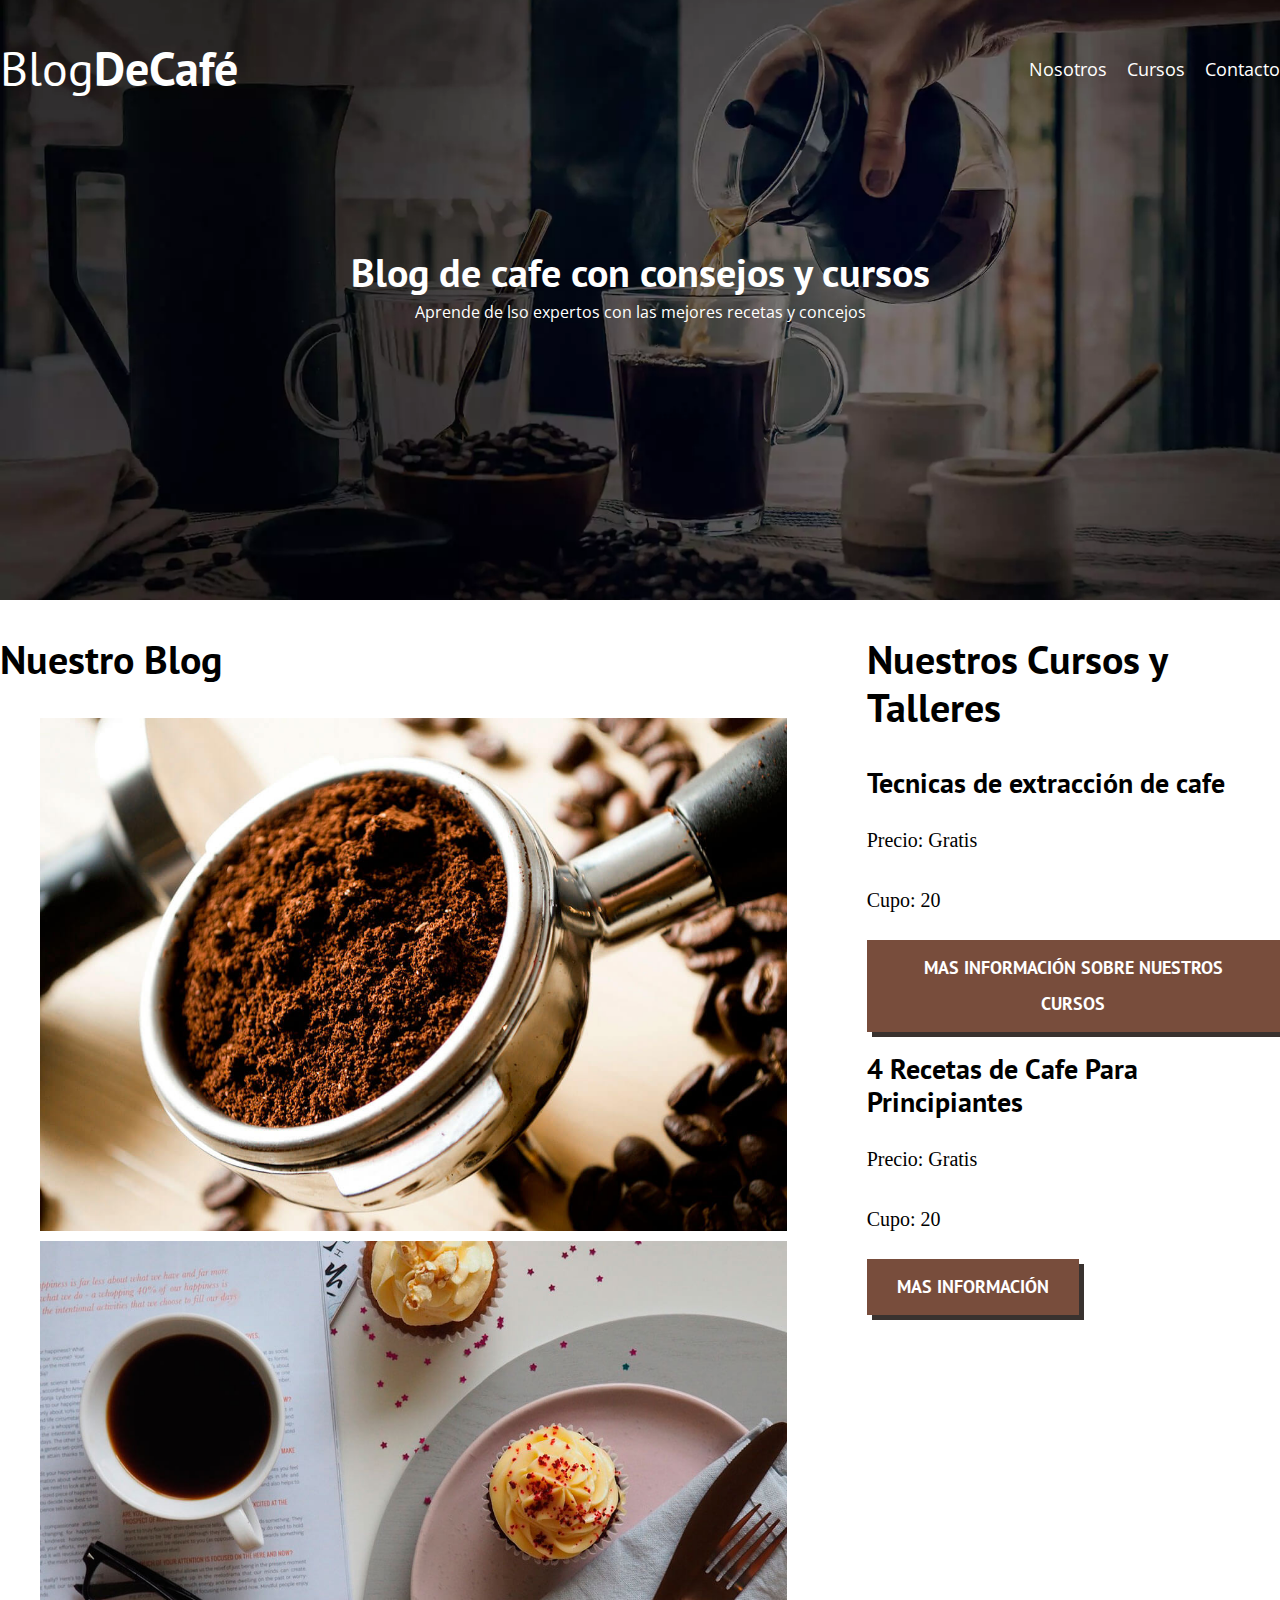
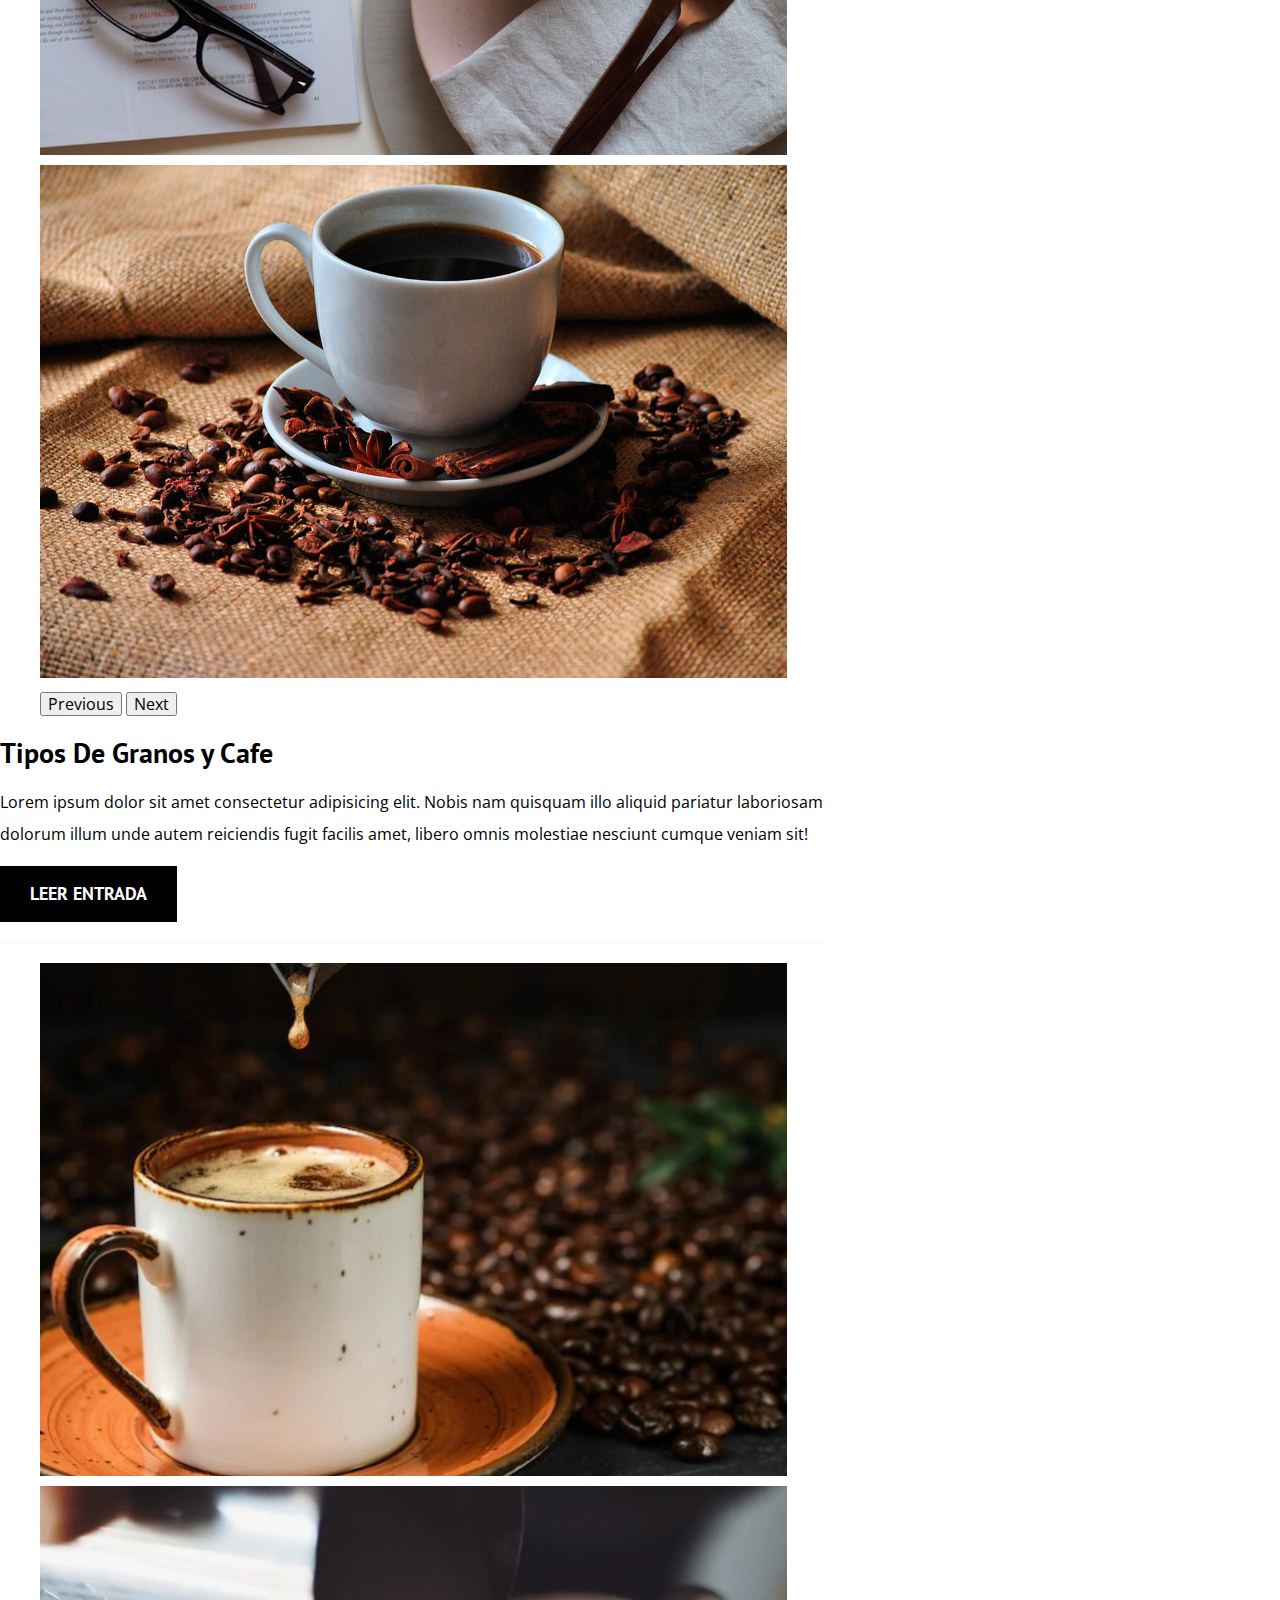
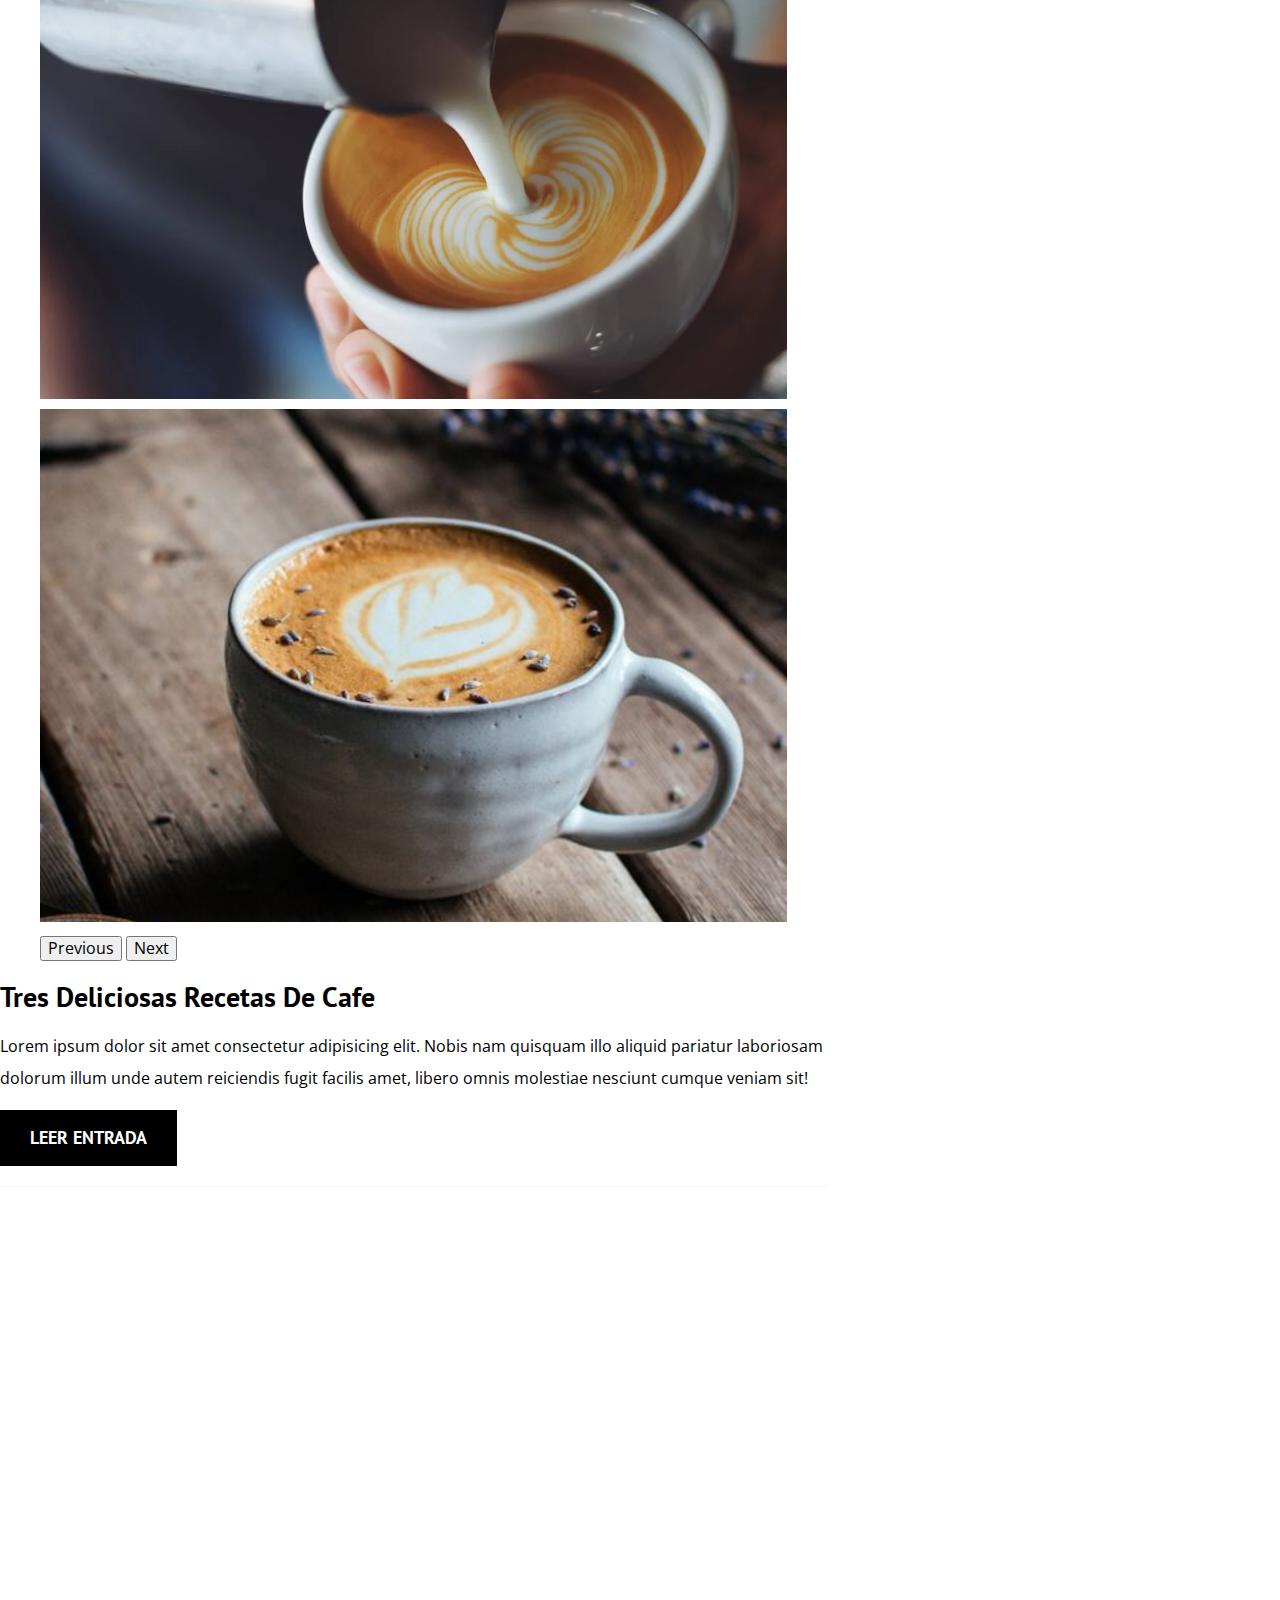
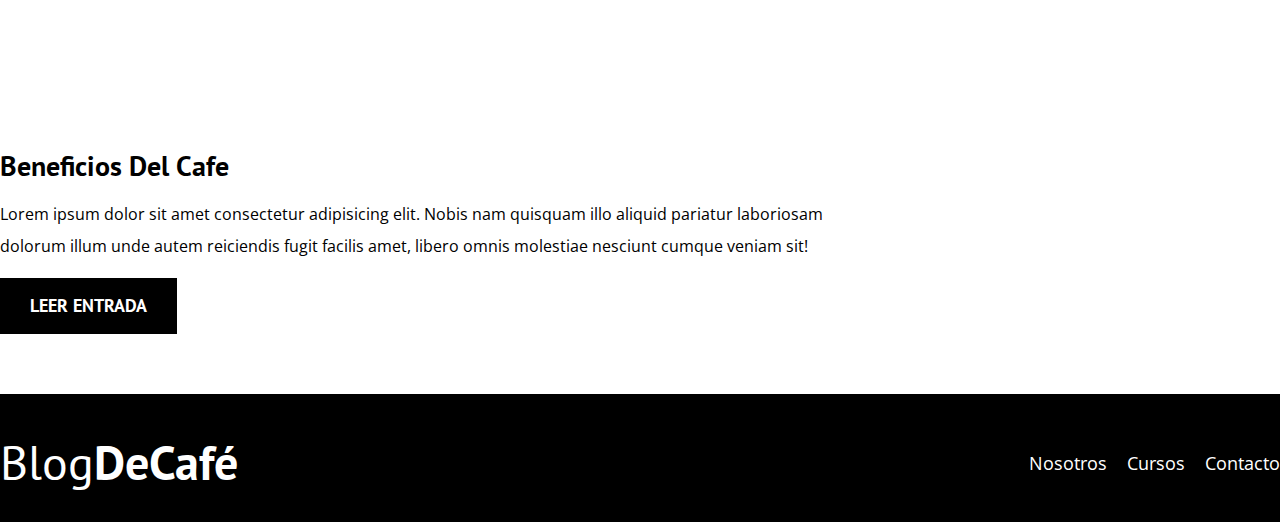
<file: index.html>
<!DOCTYPE html>
<html lang="en">

<head>
    <meta charset="UTF-8">
    <meta http-equiv="X-UA-Compatible" content="IE=edge">
    <meta name="viewport" content="width=device-width, initial-scale=1.0">
    <title>Coffee-Blog</title>
    <meta name="description" content="coffee blog website">
    <link rel="icon" href="img/logo-coffee.png">
    <link rel="prefetch" href="cursos.html" as="document">
    <link rel="preload" href="css/normalize.css" as="style">
    <link rel="stylesheet" href="css/normalize.css">
    <!-- CSS only -->
    <link href="https://cdn.jsdelivr.net/npm/bootstrap@5.2.2/dist/css/bootstrap.min.css" rel="stylesheet"
        integrity="sha384-Zenh87qX5JnK2Jl0vWa8Ck2rdkQ2Bzep5IDxbcnCeuOxjzrPF/et3URy9Bv1WTRi" crossorigin="anonymous">
    <link rel="preload"
        href="https://fonts.googleapis.com/css2?family=Open+Sans&family=PT+Sans:wght@400;700&display=swap"
        crossorigin="crossorigin" as="font">
    <link href="https://fonts.googleapis.com/css2?family=Open+Sans&family=PT+Sans:wght@400;700&display=swap"
        rel="stylesheet">
    <link rel="preload" href="css/styles.css" as="style">
    <link rel="stylesheet" href="css/styles.css">
    <link rel="preload" href="img/banner.webp" as="image">

</head>

<body>
    <header class="header">
        <div class="container">
            <div class="barra">
                <a href="index.html" class="logo">
                    <h1 class="logo__nombre no-margin centrar-texto">Blog<span class="logo__blod">DeCafé</span></h1>
                </a>
                <nav class="navegacion">
                    <a href="nosotros.html" class="navegacion__enlaces">Nosotros</a>
                    <a href="cursos.html" class="navegacion__enlaces">Cursos</a>
                    <a href="contacto.html" class="navegacion__enlaces">Contacto</a>
                </nav>
            </div>
        </div>
        <div class="header__texto">
            <h2 class="no-margin">Blog de cafe con consejos y cursos</h2>
            <p class="no-margin">Aprende de lso expertos con las mejores recetas y concejos</p>
        </div>
    </header>

    <div class="container contenido-principal">
        <main class="blog">
            <h3>Nuestro Blog</h3>
            <article class="entrada">
                <figure class="entrada__imagen">
                    <div id="carouselExampleControls" class="carousel slide" data-bs-ride="carousel">
                        <div class="carousel-inner">
                            <div class="carousel-item active">
                                <picture>
                                    <source loading="lazy" src="img/blog1.webp" type="image/webp">
                                    <img loading="lazy" src="img/blog1.jpg" alt="imagen blog">
                                </picture>
                            </div>
                            <div class="carousel-item">
                                <picture>
                                    <source loading="lazy" src="img/blog2.webp" type="image/webp">
                                    <img loading="lazy" src="img/blog2.jpg" alt="imagen blog">
                                </picture>
                            </div>
                            <div class="carousel-item">
                                <picture>
                                    <source loading="lazy" src="img/blog3.webp" type="image/webp">
                                    <img loading="lazy" src="img/blog3.jpg" alt="imagen blog">
                                </picture>
                            </div>
                        </div>
                        <button class="carousel-control-prev" type="button" data-bs-target="#carouselExampleControls"
                            data-bs-slide="prev">
                            <span class="carousel-control-prev-icon" aria-hidden="true"></span>
                            <span class="visually-hidden">Previous</span>
                        </button>
                        <button class="carousel-control-next" type="button" data-bs-target="#carouselExampleControls"
                            data-bs-slide="next">
                            <span class="carousel-control-next-icon" aria-hidden="true"></span>
                            <span class="visually-hidden">Next</span>
                        </button>
                    </div>
                </figure>


                <div class="entrada__contenido">
                    <h4 class="no-margin">Tipos De Granos y Cafe</h4>
                    <p>Lorem ipsum dolor sit amet consectetur adipisicing elit. Nobis nam quisquam illo aliquid pariatur
                        laboriosam dolorum illum unde autem reiciendis fugit facilis amet, libero omnis molestiae
                        nesciunt cumque veniam sit!</p>
                    <a href="entrada.html" class="boton boton--primario">Leer Entrada</a>
                </div>
            </article>

            <article class="entrada">
                <figure class="entrada__imagen">
                    <div id="carouselExampleControls" class="carousel slide" data-bs-ride="carousel">
                        <div class="carousel-inner">
                            <div class="carousel-item active">
                                <picture>
                                    <source loading="lazy" src="img/blog4.webp" type="image/webp">
                                    <img loading="lazy" src="img/blog4.jpg" alt="imagen blog" >
                                </picture>
                            </div>
                            <div class="carousel-item">
                                <picture>
                                    <source loading="lazy" src="img/blog5.webp" type="image/webp">
                                    <img loading="lazy" src="img/blog5.jpg" alt="imagen blog">
                                </picture>
                            </div>
                            <div class="carousel-item">
                                <picture>
                                    <source loading="lazy" src="img/blog6.webp" type="image/webp">
                                    <img loading="lazy" src="img/blog6.jpg" alt="imagen blog">
                                </picture>
                            </div>
                        </div>
                        <button class="carousel-control-prev" type="button" data-bs-target="#carouselExampleControls"
                            data-bs-slide="prev">
                            <span class="carousel-control-prev-icon" aria-hidden="true"></span>
                            <span class="visually-hidden">Previous</span>
                        </button>
                        <button class="carousel-control-next" type="button" data-bs-target="#carouselExampleControls"
                            data-bs-slide="next">
                            <span class="carousel-control-next-icon" aria-hidden="true"></span>
                            <span class="visually-hidden">Next</span>
                        </button>
                    </div>
                </figure>
                <div class="entrada__contenido">
                    <h4 class="no-margin">Tres Deliciosas Recetas De Cafe</h4>
                    <p>Lorem ipsum dolor sit amet consectetur adipisicing elit. Nobis nam quisquam illo aliquid pariatur
                        laboriosam dolorum illum unde autem reiciendis fugit facilis amet, libero omnis molestiae
                        nesciunt cumque veniam sit!</p>
                    <a href="entrada.html" class="boton boton--primario">Leer Entrada</a>
                </div>
            </article>

            <article class="entrada">
                <div class="entrada__imagen">
                    <iframe width="1200" height="531.57" src="https://www.youtube.com/embed/v53EqVCs4xQ" title="YouTube video player" frameborder="0" allow="accelerometer; autoplay; clipboard-write; encrypted-media; gyroscope; picture-in-picture"  ></iframe>
                </div>
                <div class="entrada__contenido">
                    <h4 class="no-margin">Beneficios Del Cafe</h4>
                    <p>Lorem ipsum dolor sit amet consectetur adipisicing elit. Nobis nam quisquam illo aliquid pariatur
                        laboriosam dolorum illum unde autem reiciendis fugit facilis amet, libero omnis molestiae
                        nesciunt cumque veniam sit!</p>
                    <a href="entrada.html" class="boton boton--primario">Leer Entrada</a>
                </div>
            </article>

        </main>
        <aside class="sidebar">
            <h3>Nuestros Cursos y Talleres</h3>

            <ul class="cursos no-padding">
                <li class="widget-cursos">
                    <h4 class="no-margin">Tecnicas de extracción de cafe</h4>
                    <p class="widget--curso__label">Precio:
                        <span class="widget--curso__info">Gratis</span>
                    </p>
                    <p class="widget--curso__label">Cupo:
                        <span class="widget--curso__info">20</span>
                    </p>
                    <a href="entrada.html" class="boton boton--secundario">mas información sobre nuestros cursos</a>
                </li>

                <li class="widget-cursos">
                    <h4 class="no-margin">4 Recetas de Cafe Para Principiantes</h4>
                    <p class="widget--curso__label">Precio:
                        <span class="widget--curso__info">Gratis</span>
                    </p>
                    <p class="widget--curso__label">Cupo:
                        <span class="widget--curso__info">20</span>
                    </p>
                    <a href="entrada.html" class="boton boton--secundario">mas información</a>
                </li>


            </ul>
        </aside>
    </div>
    <footer class="footer">

        <div class="container">
            <div class="barra">
                <a href="index.html" class="logo">
                    <h1 class="logo__nombre no-margin centrar-texto">Blog<span class="logo__blod">DeCafé</span></h1>
                </a>
                <nav class="navegacion">
                    <a href="nosotros.html" class="navegacion__enlaces">Nosotros</a>
                    <a href="cursos.html" class="navegacion__enlaces">Cursos</a>
                    <a href="contacto.html" class="navegacion__enlaces">Contacto</a>
                </nav>
            </div>
        </div>

    </footer>
    <!-- JavaScript Bundle with Popper -->
    <script src="https://cdn.jsdelivr.net/npm/bootstrap@5.2.2/dist/js/bootstrap.bundle.min.js"
        integrity="sha384-OERcA2EqjJCMA+/3y+gxIOqMEjwtxJY7qPCqsdltbNJuaOe923+mo//f6V8Qbsw3"
        crossorigin="anonymous"></script>
    <script src="js/modernizr.js"></script>

</body>

</html>
</file>
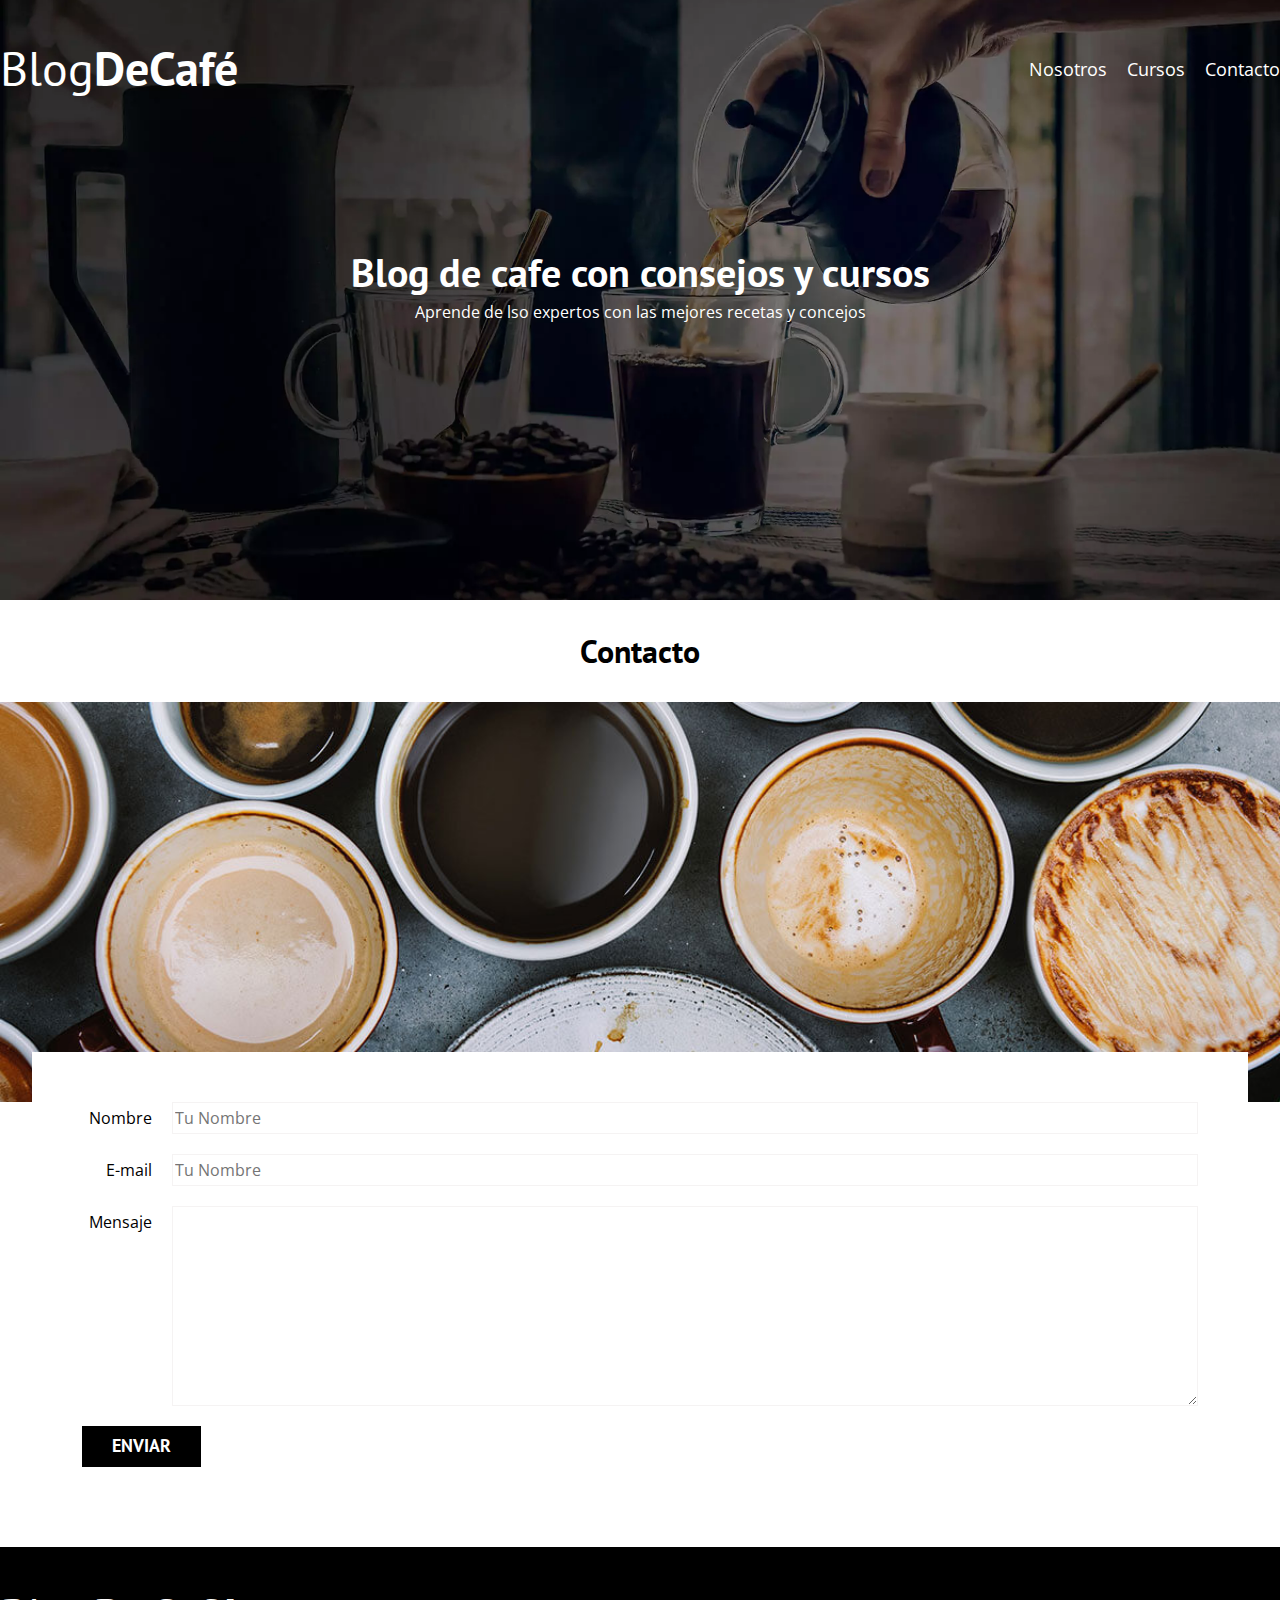
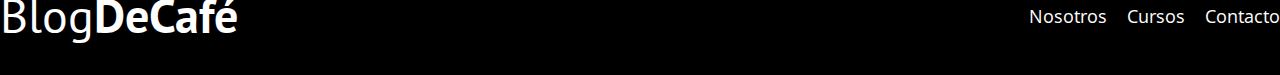
<file: contacto.html>
<!DOCTYPE html>
<html lang="en">

<head>
    <meta charset="UTF-8">
    <meta http-equiv="X-UA-Compatible" content="IE=edge">
    <meta name="viewport" content="width=device-width, initial-scale=1.0">
    <title>Blog-Coffee</title>
    <link rel="icon" href="img/logo-coffee.png">
    <link rel="prefetch" href="cursos.html" as="document">
    <link rel="preload" href="css/normalize.css" as="style">
    <link rel="stylesheet" href="css/normalize.css">
     <!-- CSS only -->
     <link href="https://cdn.jsdelivr.net/npm/bootstrap@5.2.2/dist/css/bootstrap.min.css" rel="stylesheet"
     integrity="sha384-Zenh87qX5JnK2Jl0vWa8Ck2rdkQ2Bzep5IDxbcnCeuOxjzrPF/et3URy9Bv1WTRi" crossorigin="anonymous">
    <link rel="preload"
        href="https://fonts.googleapis.com/css2?family=Open+Sans&family=PT+Sans:wght@400;700&display=swap"
        crossorigin="crossorigin" as="font">
    <link href="https://fonts.googleapis.com/css2?family=Open+Sans&family=PT+Sans:wght@400;700&display=swap"
        rel="stylesheet">
    <link rel="preload" href="css/styles.css" as="style">
    <link rel="stylesheet" href="css/styles.css">
    <link rel="preload" href="img/blog1.jpg" as="image">
</head>

<body>
    <header class="header">
        <div class="container">
            <div class="barra">
                <a href="index.html" class="logo">
                    <h1 class="logo__nombre no-margin centrar-texto">Blog<span class="logo__blod">DeCafé</span></h1>
                </a>
                <nav class="navegacion">
                    <a href="nosotros.html" class="navegacion__enlaces">Nosotros</a>
                    <a href="cursos.html" class="navegacion__enlaces">Cursos</a>
                    <a href="contacto.html" class="navegacion__enlaces">Contacto</a>
                </nav>
            </div>
        </div>
        <div class="header__texto">
            <h2 class="no-margin">Blog de cafe con consejos y cursos</h2>
            <p class="no-margin">Aprende de lso expertos con las mejores recetas y concejos</p>
        </div>
    </header>

    <main class="container">
        <h3 class="centrar-texto">Contacto</h3>


        <div class="contacto-bg"> </div>
        <form class="formulario">
            <div class="campo">
                <label class="campo__label" for="nombre">Nombre</label>
                <input class="campo__field" type="text" placeholder="Tu Nombre" id="nombre">
            </div>
            <div class="campo">
                <label class="campo__label" for="email">E-mail</label>
                <input class="campo__field" type="email" placeholder="Tu Nombre" id="email">
            </div>
            <div class="campo">
                <label class="campo__label" for="mensaje">Mensaje</label>
                <textarea class="campo__field campo__field--textarea" id="mensaje"></textarea>

            </div>
            <div class="campo">
                <input type="submit" value="Enviar" class="boton boton--primario">
            </div>
        </form>


    </main>
    <footer class="footer">
        <div class="container">
            <div class="barra">
                <a href="index.html" class="logo">
                    <h1 class="logo__nombre no-margin centrar-texto">Blog<span class="logo__blod">DeCafé</span></h1>
                </a>
                <nav class="navegacion">
                    <a href="nosotros.html" class="navegacion__enlaces">Nosotros</a>
                    <a href="cursos.html" class="navegacion__enlaces">Cursos</a>
                    <a href="contacto.html" class="navegacion__enlaces">Contacto</a>
                </nav>
            </div>
        </div>

    </footer>
    <script src="js/modernizr.js"></script>
    <script src="js/scripts.js"></script>

</body>

</html>
</file>
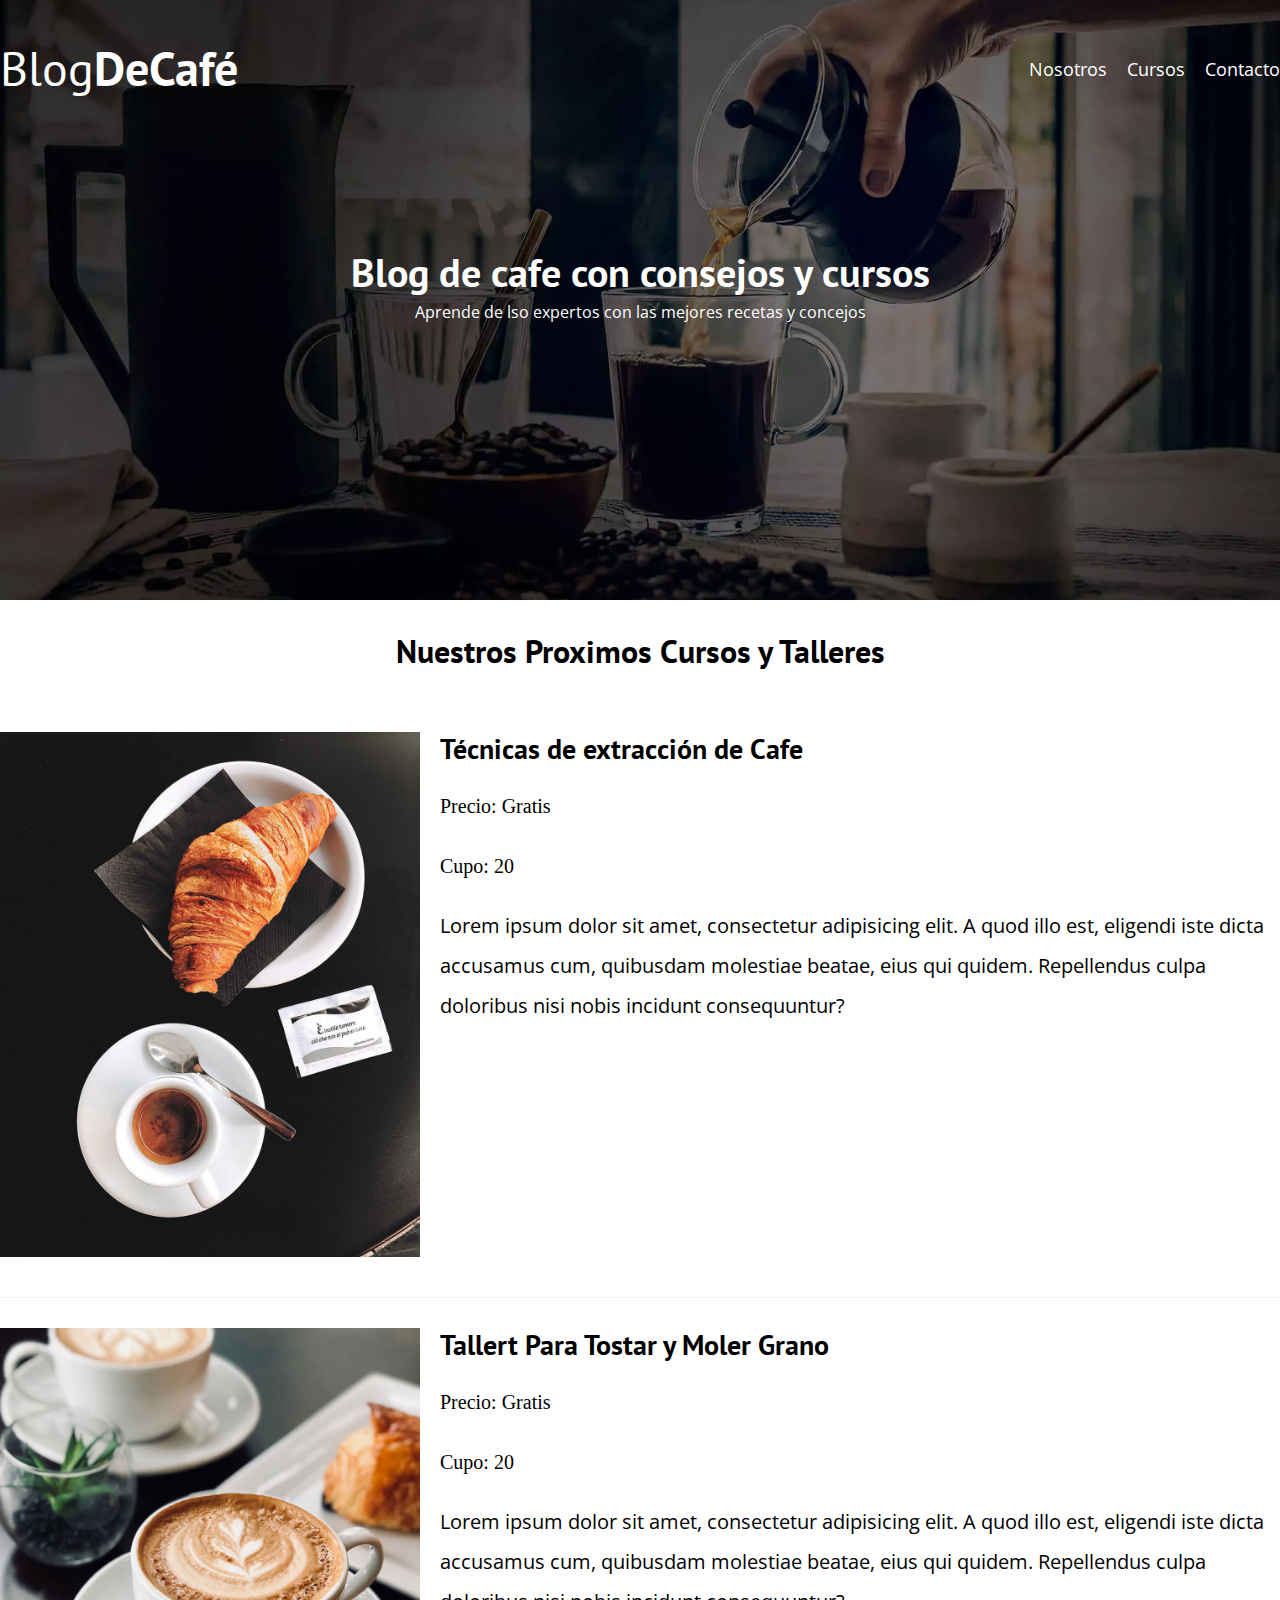
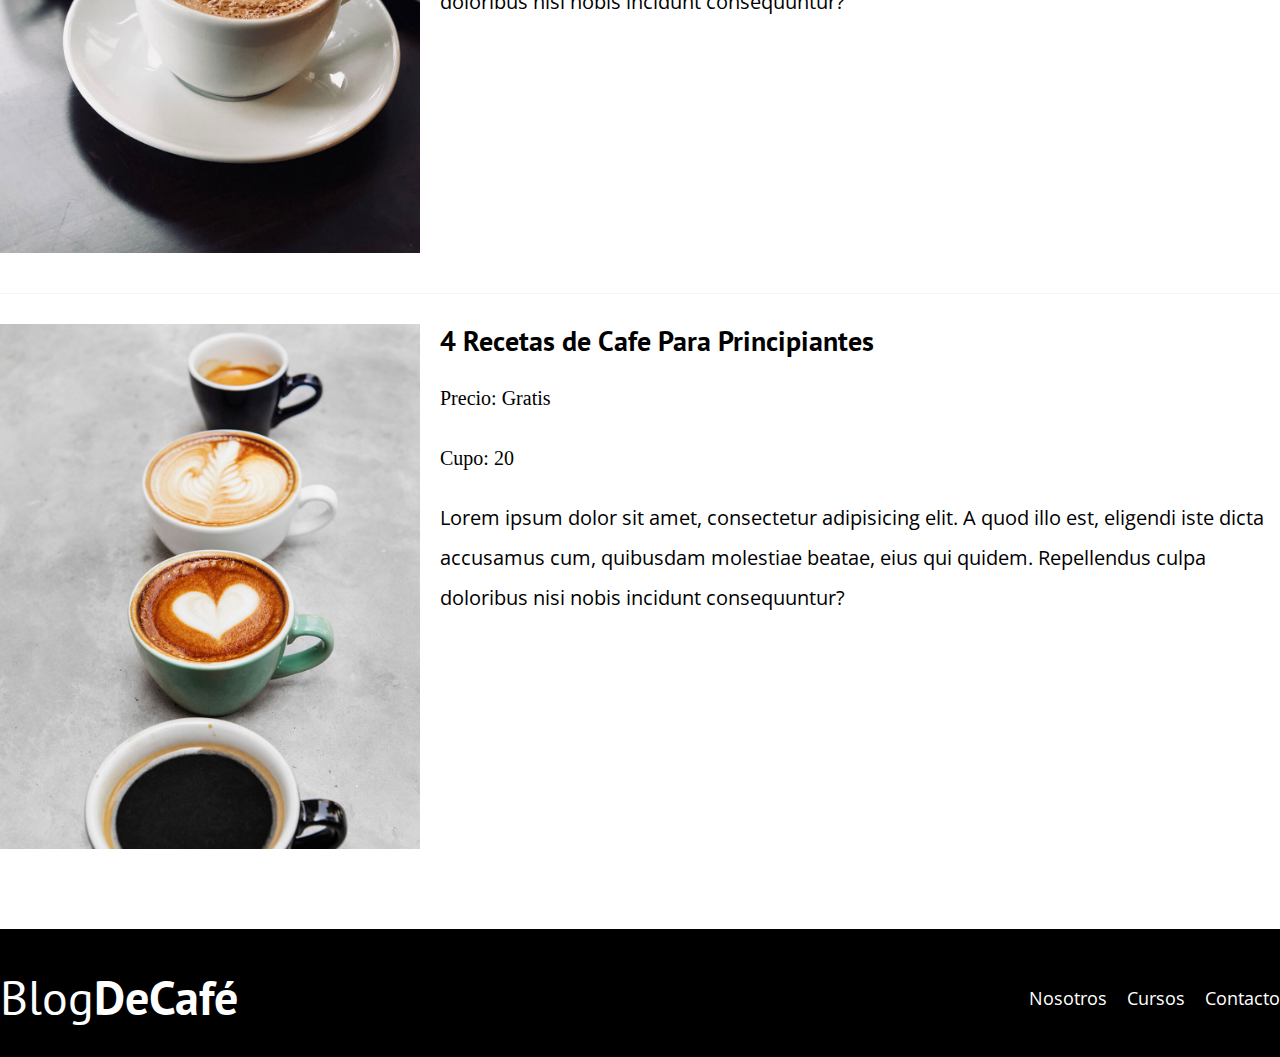
<file: cursos.html>
<!DOCTYPE html>
<html lang="en">

    <head>
        <meta charset="UTF-8">
        <meta http-equiv="X-UA-Compatible" content="IE=edge">
        <meta name="viewport" content="width=device-width, initial-scale=1.0">
        <title>Blog-Coffee</title>
    <link rel="icon" href="img/logo-coffee.png" >
        <!--prefetch (Para que cargue la pagina mas rapido)-->
        <link rel="prefetch" href="cursos.html" as="document">
        <!--preload (para cargar elementos de manera mas rapida)-->
        <link rel="preload" href="css/normalize.css" as="style">
        <link rel="stylesheet" href="css/normalize.css">
         <!-- CSS only -->
    <link href="https://cdn.jsdelivr.net/npm/bootstrap@5.2.2/dist/css/bootstrap.min.css" rel="stylesheet"
    integrity="sha384-Zenh87qX5JnK2Jl0vWa8Ck2rdkQ2Bzep5IDxbcnCeuOxjzrPF/et3URy9Bv1WTRi" crossorigin="anonymous">
        <link rel="preload"
            href="https://fonts.googleapis.com/css2?family=Open+Sans&family=PT+Sans:wght@400;700&display=swap"
            crossorigin="crossorigin" as="font">
        <link href="https://fonts.googleapis.com/css2?family=Open+Sans&family=PT+Sans:wght@400;700&display=swap"
            rel="stylesheet">
        <link rel="preload" href="css/styles.css" as="style">
        <link rel="stylesheet" href="css/styles.css">
        <link rel="preload" href="img/blog1.jpg" as="image">
    </head>
<body>
    <header class="header">
        <div class="container">
            <div class="barra">
                <a href="index.html" class="logo">
                    <h1 class="logo__nombre no-margin centrar-texto">Blog<span class="logo__blod">DeCafé</span></h1>
                </a>
                <nav class="navegacion">
                    <a href="nosotros.html" class="navegacion__enlaces">Nosotros</a>
                    <a href="cursos.html" class="navegacion__enlaces">Cursos</a>
                    <a href="contacto.html" class="navegacion__enlaces">Contacto</a>
                </nav>
            </div>
        </div>
        <div class="header__texto">
            <h2 class="no-margin">Blog de cafe con consejos y cursos</h2>
            <p class="no-margin">Aprende de lso expertos con las mejores recetas y concejos</p>
        </div>
    </header>

    <main class="container">
        <h3 class="centrar-texto">Nuestros Proximos Cursos y Talleres</h3>

        <div class="curso">
            <div class="curso__img">
                <img src="img/curso1.jpg" alt="img del curso">
            </div>
           <div class="curso__info">
            <h4 class="no-margin">Técnicas de extracción de Cafe</h4>
            <p class="curso__label">Precio:
                <span class="curso__info">Gratis</span>
            </p>
            <p class="curso__label">Cupo:
                <span class="curso__info">20</span>
            </p>

            <p class="curso__descripcion">
                Lorem ipsum dolor sit amet, consectetur adipisicing elit. A quod illo est, eligendi iste dicta accusamus cum, quibusdam molestiae beatae, eius qui quidem. Repellendus culpa doloribus nisi nobis incidunt consequuntur?
            </p>
           </div><!--/curso-info-->
            
        </div> <!--/curso-->

        <div class="curso">
            <div class="curso__img">
                <img src="img/curso2.jpg" alt="img del curso">
            </div>
           <div class="curso__info">
            <h4 class="no-margin">Tallert Para Tostar y Moler Grano</h4>
            <p class="curso__label">Precio:
                <span class="curso__info">Gratis</span>
            </p>
            <p class="curso__label">Cupo:
                <span class="curso__info">20</span>
            </p>

            <p class="curso__descripcion">
                Lorem ipsum dolor sit amet, consectetur adipisicing elit. A quod illo est, eligendi iste dicta accusamus cum, quibusdam molestiae beatae, eius qui quidem. Repellendus culpa doloribus nisi nobis incidunt consequuntur?
            </p>
           </div><!--/curso-info-->
            
        </div> <!--/curso-->

        <div class="curso">
            <div class="curso__img">
                <img src="img/curso3.jpg" alt="img del curso">
            </div>
           <div class="curso__info">
            <h4 class="no-margin">4 Recetas de Cafe Para Principiantes</h4>
            <p class="curso__label">Precio:
                <span class="curso__info">Gratis</span>
            </p>
            <p class="curso__label">Cupo:
                <span class="curso__info">20</span>
            </p>

            <p class="curso__descripcion">
              Lorem ipsum dolor sit amet, consectetur adipisicing elit. A quod illo est, eligendi iste dicta accusamus cum, quibusdam molestiae beatae, eius qui quidem. Repellendus culpa doloribus nisi nobis incidunt consequuntur?
            </p>
           </div><!--/curso-info-->
            
        </div> <!--/curso-->
     
          

</div>

    </main>
    <footer class="footer">
        <div class="container">
            <div class="barra">
                <a href="index.html" class="logo">
                    <h1 class="logo__nombre no-margin centrar-texto">Blog<span class="logo__blod">DeCafé</span></h1>
                </a>
                <nav class="navegacion">
                    <a href="nosotros.html" class="navegacion__enlaces">Nosotros</a>
                    <a href="cursos.html" class="navegacion__enlaces">Cursos</a>
                    <a href="contacto.html" class="navegacion__enlaces">Contacto</a>
                </nav>
            </div>
        </div>

    </footer>
    <script src="js/modernizr.js"></script>
</body>

</html>
</file>
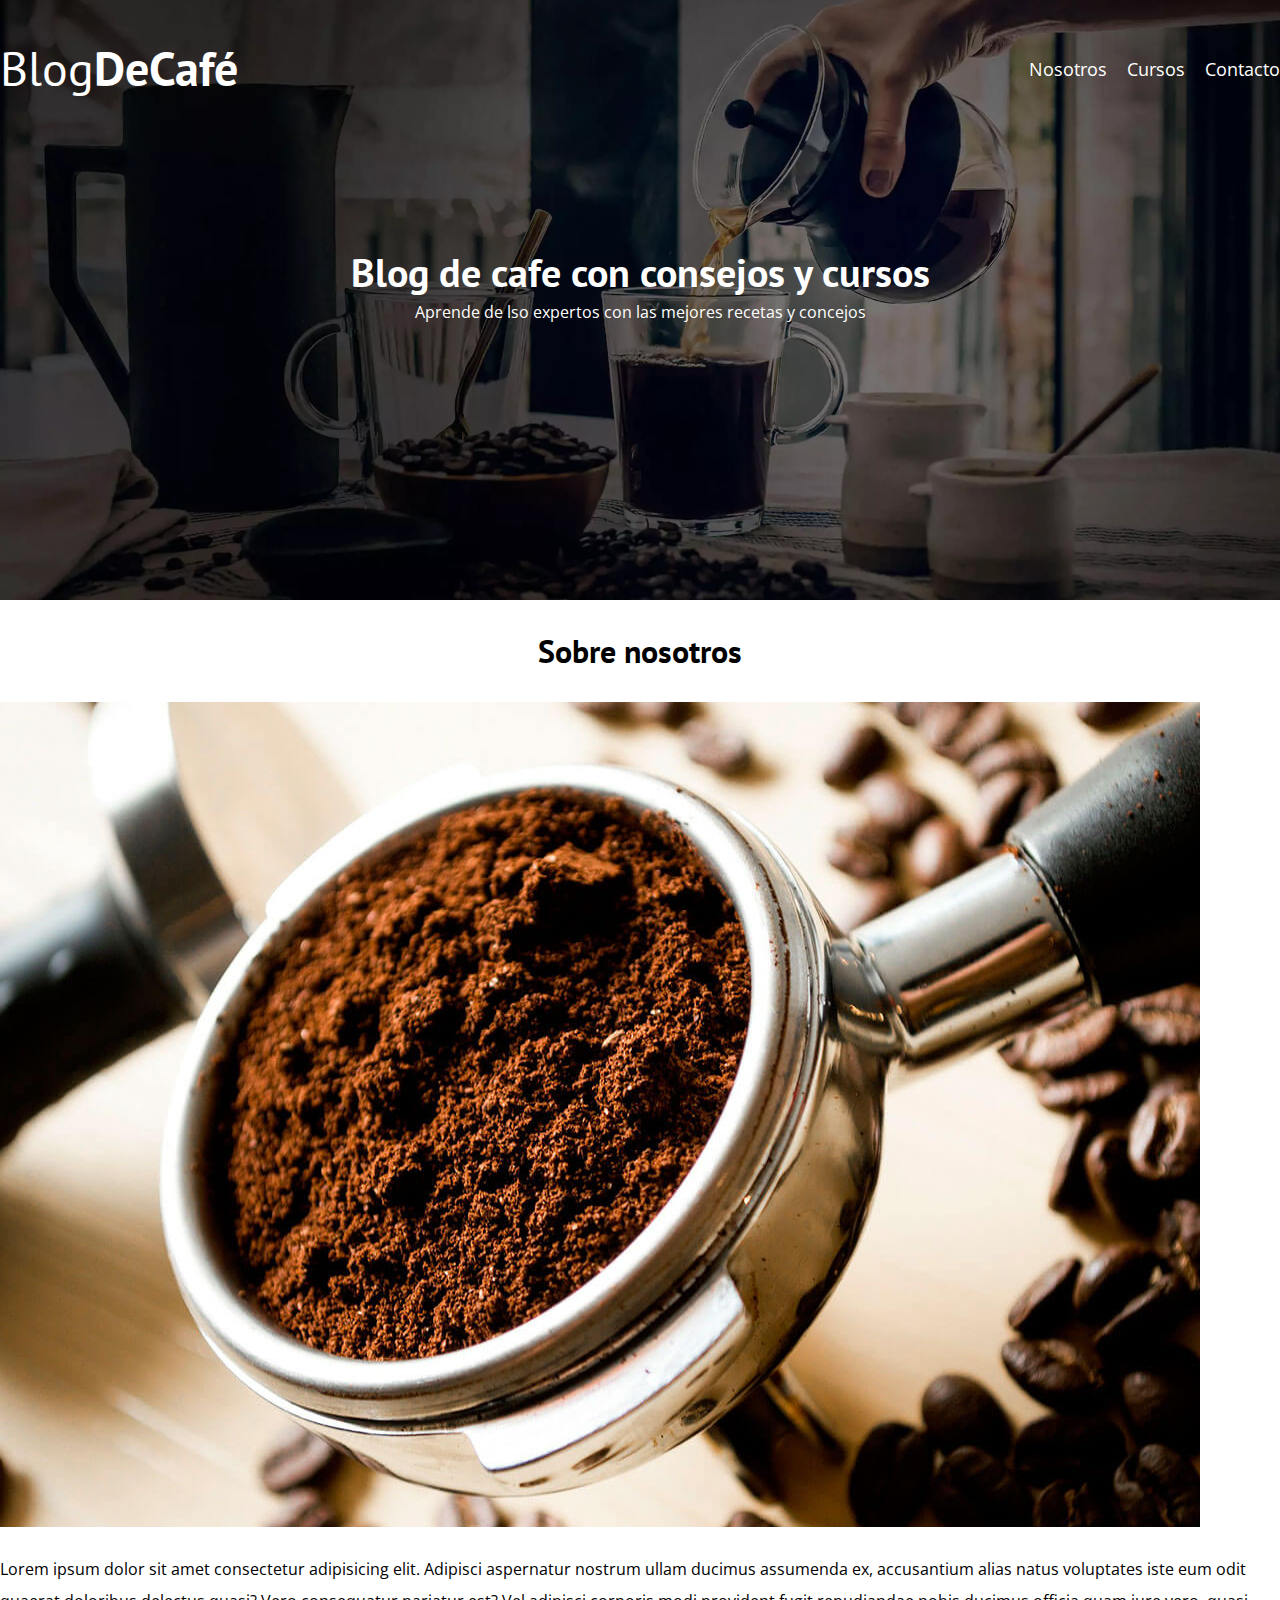
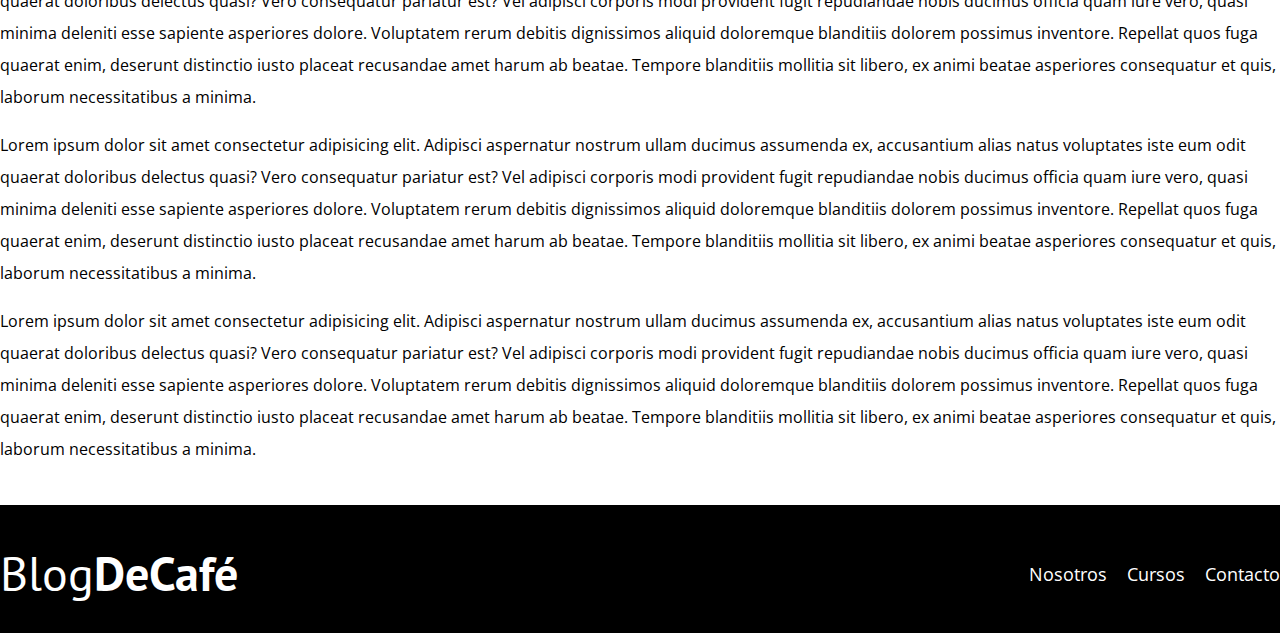
<file: entrada.html>
<!DOCTYPE html>
<html lang="en">

<head>
    <meta charset="UTF-8">
    <meta http-equiv="X-UA-Compatible" content="IE=edge">
    <meta name="viewport" content="width=device-width, initial-scale=1.0">
    <title>Blog-Coffee</title>
    <link rel="icon" href="img/logo-coffee.png">
    <link rel="prefetch" href="cursos.html" as="document">
    <link rel="preload" href="css/normalize.css" as="style">
    <link rel="stylesheet" href="css/normalize.css">
    <link rel="preload"
        href="https://fonts.googleapis.com/css2?family=Open+Sans&family=PT+Sans:wght@400;700&display=swap"
        crossorigin="crossorigin" as="font">
    <link href="https://fonts.googleapis.com/css2?family=Open+Sans&family=PT+Sans:wght@400;700&display=swap"
        rel="stylesheet">
    <link rel="preload" href="css/styles.css" as="style">
    <link rel="stylesheet" href="css/styles.css">
    <link rel="preload" href="img/blog1.jpg" as="image">
</head>

<body>
    <header class="header">
        <div class="container">
            <div class="barra">
                <a href="index.html" class="logo">
                    <h1 class="logo__nombre no-margin centrar-texto">Blog<span class="logo__blod">DeCafé</span></h1>
                </a>
                <nav class="navegacion">
                    <a href="nosotros.html" class="navegacion__enlaces">Nosotros</a>
                    <a href="cursos.html" class="navegacion__enlaces">Cursos</a>
                    <a href="contacto.html" class="navegacion__enlaces">Contacto</a>
                </nav>
            </div>
        </div>
        <div class="header__texto">
            <h2 class="no-margin">Blog de cafe con consejos y cursos</h2>
            <p class="no-margin">Aprende de lso expertos con las mejores recetas y concejos</p>
        </div>
    </header>

    <main class="container">
        <h3 class="centrar-texto">Sobre nosotros</h3>
        <img src="img/blog1.jpg" alt="img del blog">
        <p>Lorem ipsum dolor sit amet consectetur adipisicing elit. Adipisci aspernatur nostrum ullam ducimus assumenda
            ex,
            accusantium alias natus voluptates iste eum odit quaerat doloribus delectus quasi? Vero consequatur pariatur
            est?
            Vel adipisci corporis modi provident fugit repudiandae nobis ducimus officia quam iure vero, quasi minima
            deleniti
            esse sapiente asperiores dolore. Voluptatem rerum debitis dignissimos aliquid doloremque blanditiis dolorem
            possimus
            inventore.
            Repellat quos fuga quaerat enim, deserunt distinctio iusto placeat recusandae amet harum ab beatae. Tempore
            blanditiis mollitia sit libero, ex animi beatae asperiores consequatur et quis, laborum necessitatibus a
            minima.</p>
        <p>Lorem ipsum dolor sit amet consectetur adipisicing elit. Adipisci aspernatur nostrum ullam ducimus assumenda
            ex,
            accusantium alias natus voluptates iste eum odit quaerat doloribus delectus quasi? Vero consequatur pariatur
            est?
            Vel adipisci corporis modi provident fugit repudiandae nobis ducimus officia quam iure vero, quasi minima
            deleniti
            esse sapiente asperiores dolore. Voluptatem rerum debitis dignissimos aliquid doloremque blanditiis dolorem
            possimus
            inventore.
            Repellat quos fuga quaerat enim, deserunt distinctio iusto placeat recusandae amet harum ab beatae. Tempore
            blanditiis mollitia sit libero, ex animi beatae asperiores consequatur et quis, laborum necessitatibus a
            minima.</p>
        <p>Lorem ipsum dolor sit amet consectetur adipisicing elit. Adipisci aspernatur nostrum ullam ducimus assumenda
            ex,
            accusantium alias natus voluptates iste eum odit quaerat doloribus delectus quasi? Vero consequatur pariatur
            est?
            Vel adipisci corporis modi provident fugit repudiandae nobis ducimus officia quam iure vero, quasi minima
            deleniti
            esse sapiente asperiores dolore. Voluptatem rerum debitis dignissimos aliquid doloremque blanditiis dolorem
            possimus
            inventore.
            Repellat quos fuga quaerat enim, deserunt distinctio iusto placeat recusandae amet harum ab beatae. Tempore
            blanditiis mollitia sit libero, ex animi beatae asperiores consequatur et quis, laborum necessitatibus a
            minima.</p>
    </main>
    <footer class="footer">
        <div class="container">
            <div class="barra">
                <a href="index.html" class="logo">
                    <h1 class="logo__nombre no-margin centrar-texto">Blog<span class="logo__blod">DeCafé</span></h1>
                </a>
                <nav class="navegacion">
                    <a href="nosotros.html" class="navegacion__enlaces">Nosotros</a>
                    <a href="cursos.html" class="navegacion__enlaces">Cursos</a>
                    <a href="contacto.html" class="navegacion__enlaces">Contacto</a>
                </nav>
            </div>
        </div>

    </footer>
    <script src="js/modernizr.js"></script>
</body>

</html>
</file>
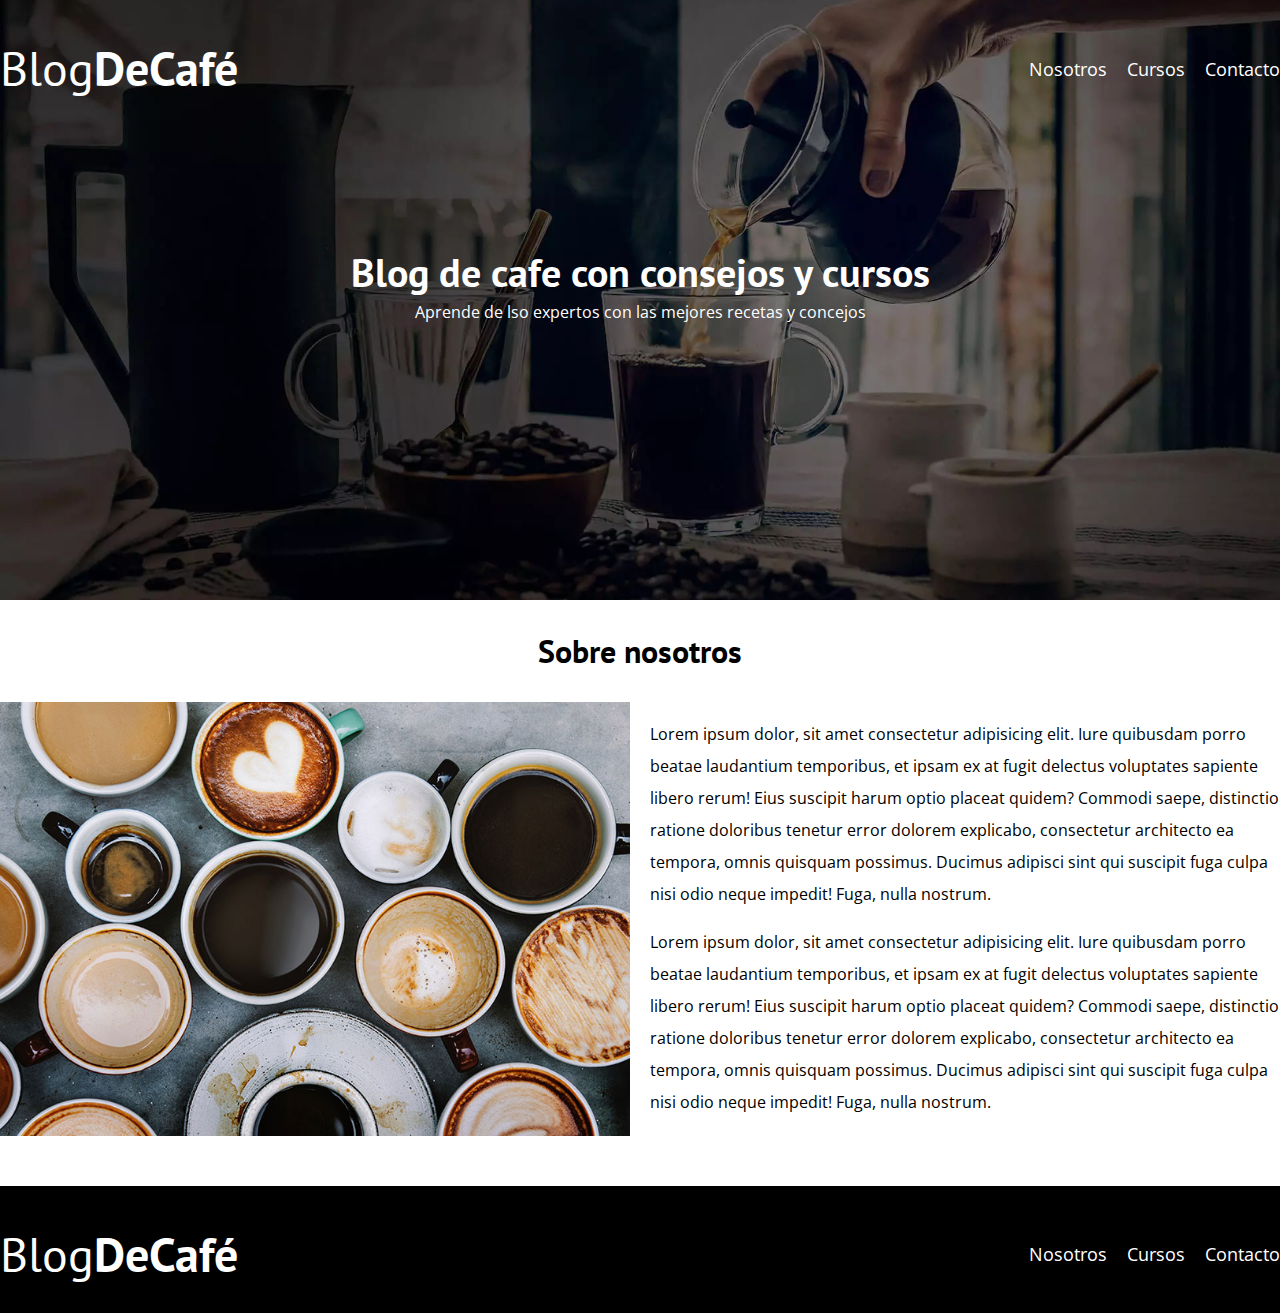
<file: nosotros.html>
<!DOCTYPE html>
<html lang="en">

<head>
    <meta charset="UTF-8">
    <meta http-equiv="X-UA-Compatible" content="IE=edge">
    <meta name="viewport" content="width=device-width, initial-scale=1.0">
    <title>Blog-Coffee</title>
    <link rel="icon" href="img/logo-coffee.png">
    <link rel="prefetch" href="cursos.html" as="document">
    <link rel="preload" href="css/normalize.css" as="style">
    <link rel="stylesheet" href="css/normalize.css">
     <!-- CSS only -->
     <link href="https://cdn.jsdelivr.net/npm/bootstrap@5.2.2/dist/css/bootstrap.min.css" rel="stylesheet"
     integrity="sha384-Zenh87qX5JnK2Jl0vWa8Ck2rdkQ2Bzep5IDxbcnCeuOxjzrPF/et3URy9Bv1WTRi" crossorigin="anonymous">
    <link rel="preload"
        href="https://fonts.googleapis.com/css2?family=Open+Sans&family=PT+Sans:wght@400;700&display=swap"
        crossorigin="crossorigin" as="font">
    <link href="https://fonts.googleapis.com/css2?family=Open+Sans&family=PT+Sans:wght@400;700&display=swap"
        rel="stylesheet">
    <link rel="preload" href="css/styles.css" as="style">
    <link rel="stylesheet" href="css/styles.css">
    <link rel="preload" href="img/blog1.jpg" as="image">
</head>

<body>
    <header class="header">
        <div class="container">
            <div class="barra">
                <a href="index.html" class="logo">
                    <h1 class="logo__nombre no-margin centrar-texto">Blog<span class="logo__blod">DeCafé</span></h1>
                </a>
                <nav class="navegacion">
                    <a href="nosotros.html" class="navegacion__enlaces">Nosotros</a>
                    <a href="cursos.html" class="navegacion__enlaces">Cursos</a>
                    <a href="contacto.html" class="navegacion__enlaces">Contacto</a>
                </nav>
            </div>
        </div>
        <div class="header__texto">
            <h2 class="no-margin">Blog de cafe con consejos y cursos</h2>
            <p class="no-margin">Aprende de lso expertos con las mejores recetas y concejos</p>
        </div>
    </header>

    <main class="container">
        <h3 class="centrar-texto">Sobre nosotros</h3>
        <div class="sobre-nosotros">
            <div class="sobre-nosotros__img">
                <img class="" src="img/nosotros.jpg" alt="img nosotros">
            </div>
            <div class="sobre-nosotros__texto">
                <p> Lorem ipsum dolor, sit amet consectetur adipisicing elit. Iure quibusdam porro beatae laudantium
                    temporibus, et
                    ipsam ex at fugit delectus voluptates sapiente libero rerum! Eius suscipit harum optio placeat
                    quidem?
                    Commodi saepe, distinctio ratione doloribus tenetur error dolorem explicabo, consectetur architecto
                    ea tempora,
                    omnis quisquam possimus. Ducimus adipisci sint qui suscipit fuga culpa nisi odio neque impedit!
                    Fuga, nulla
                    nostrum. </p>

                <p> Lorem ipsum dolor, sit amet consectetur adipisicing elit. Iure quibusdam porro beatae laudantium
                    temporibus, et
                    ipsam ex at fugit delectus voluptates sapiente libero rerum! Eius suscipit harum optio placeat
                    quidem?
                    Commodi saepe, distinctio ratione doloribus tenetur error dolorem explicabo, consectetur architecto
                    ea tempora,
                    omnis quisquam possimus. Ducimus adipisci sint qui suscipit fuga culpa nisi odio neque impedit!
                    Fuga, nulla
                    nostrum. </p>

            </div>
        </div>

    </main>
    <footer class="footer">
        <div class="container">
            <div class="barra">
                <a href="index.html" class="logo">
                    <h1 class="logo__nombre no-margin centrar-texto">Blog<span class="logo__blod">DeCafé</span></h1>
                </a>
                <nav class="navegacion">
                    <a href="nosotros.html" class="navegacion__enlaces">Nosotros</a>
                    <a href="cursos.html" class="navegacion__enlaces">Cursos</a>
                    <a href="contacto.html" class="navegacion__enlaces">Contacto</a>
                </nav>
            </div>
        </div>

    </footer>
    <script src="js/modernizr.js"></script>
    <script src="js/scripts.js"></script>

</body>

</html>
</file>
<file: css/styles.css>
:root {
  --fuenTeHeading: "PT Sans", sans-serif;
  --fuenteParrafos: "Open Sans", sans-serif;
  --primario: #784d3c;
  --gris: #f5f3f3;
  --blanco: #ffffff;
  --negro: #000000;
  --azul: #0f11dd;
}

html {
  box-sizing: border-box;
  font-size: 62.5%;
}

*,
*:before,
*:after {
  box-sizing: inherit;
}

body {
  font-family: var(--fuenteParrafos);
  font-size: 1.6rem;
  line-height: 2;
}



/*GLOBALES*/
a {
  text-decoration: none;
}

a:hover {
  color: var(--blanco);
}

h1,
h2,
h3,
h4 {
  font-family: var(--fuenTeHeading);
  line-height: 1.2;
}

h1 {
  font-size: 4.8rem;
}

h2 {
  font-size: 4rem;
}

h3 {
  font-size: 3.2rem;
}

h4 {
  font-size: 2.8rem;
}

img,
iframe {
  max-width: 100%;
}


/**UTILIDADES**/
.no-margin {
  margin: 0;
}

.no-padding {
  padding: 0;
}

.centrar-texto {
  text-align: center;
}

/**HEADER**/
.webp .header {
  background-image: url(../img/banner.webp);
}

.no.webp .header {
  background-image: url(../img/banner.jpg);
}

.header {
  height: 60rem;
  background-size: cover;
  background-repeat: no-repeat;
  background-position: center center;

}

.header__texto {
  color: var(--blanco);
  text-align: center;
  margin-top: 5rem;
}

@media (min-width: 768px) {
  .header__texto {
    margin-top: 15rem;
  }
}

@media (min-width: 768px) {
  .barra {
    display: flex;
    justify-content: space-between;
    align-items: center;

  }

}

.barra {
  padding-top: 4rem;
}

.logo {
  color: var(--blanco);
}

.logo__nombre {
  font-weight: 400;
}

.logo__blod {
  font-weight: 700;
}

.navegacion {
  padding-inline: 20rem;
}
@media (min-width: 768px) {
  .navegacion {
    display: flex;
    gap: 2rem;
  padding-inline: 0rem;
  }
}

.navegacion__enlaces {
  text-align: center;
  font-size: 1.8rem;
  color: var(--blanco);
  display: block;
  position: relative;
}

.navegacion__enlaces:after {
  content: '';
  position: absolute;
  width: 100%;
  height: .3rem;
  bottom: 0;
  left: 0;
  background-color: var(--azul);
  transform: scale(0);
  transform-origin: bottom right;
  transition: transform 1s ease-out;
}

.navegacion__enlaces:hover:after {
  transform: scalex(.9);
  transform-origin: bottom left;
  transition: transform .3s ease-out;
}


@media (min-width: 768px) {
  .contenido-principal {
    display: grid;
    grid-template-columns: 2fr 1fr;
    column-gap: 4rem;
  }
}


.entrada {
  border-bottom: 1px solid var(--gris);
  margin-bottom: 2rem;
}

.entrada:last-of-type {
  border: none;
  margin-bottom: 0;
}

.sidebar h3,
.blog h3 {
  margin-block: 3.5rem;
  font-weight: bold;
  font-size: 4rem;


}

.boton {
  display: block;
  font-family: var(--fuenTeHeading);
  color: var(--blanco);
  text-align: center;
  padding: 1rem 3rem;
  font-size: 1.8rem;
  text-transform: uppercase;
  font-weight: 700;
  margin-bottom: 2rem;
  border: none;
}

@media (min-width: 768px) {
  .boton {
    display: inline-block;
  }
}



.boton--primario {
  background-color: var(--negro);
}

.boton--secundario {
  background-color: var(--primario);
  box-shadow: 5px 5px #39322f;
}



.cursos {
  list-style: none;
}

.widget--curso {
  border-bottom: 1px solid var(--primario);

}

.widget--curso:last-of-type {
  border: none;
  margin-bottom: 0;
}

.widget--curso__label {
  font-family: var(--fuenTeHeading);
  font-family: bold;
}

.widget--curso__info {
  font-weight: normal;
}

.widget--curso__label,
.widget--curso__info {
  font-size: 2rem;
}

.footer {
  background-color: var(--negro);
  padding-bottom: 3rem;
  margin-top: 4rem;

}

/**************NOSTROS**************/
@media (min-width: 768px) {
  .sobre-nosotros {
    display: flex;
    justify-content: space-between;
  }

  .sobre-nosotros__img,
  .sobre-nosotros__texto {
    flex-basis: calc(50% - 1rem);
  }
}

/*********************CURSO*********************/

.curso {
  padding: 3rem 0;
  border-bottom: 1px solid var(--gris);
}

@media (min-width: 768px) {
  .curso {
    display: grid;
    grid-template-columns: 1fr 2fr;
    column-gap: 2rem;
  }
}

.curso:last-of-type {
  border: none;
}

.curso__label {
  font-family: var(--fuenTeHeading);
  font-family: bold;
}

.curso__info {
  font-weight: normal;
}

.curso__label,
.curso__info {
  font-size: 2rem;
}

/***************CONTACTO*********************/
.rigth {
  background-color: rgb(6, 185, 0);
  text-align: center;
  padding: 1rem;
  color: var(--blanco);
}

.error {
  background-color: rgb(185, 0, 0);
  text-align: center;
  padding: 1rem;
  color: var(--blanco);
}

.contacto-bg {
  background-image: url(../img/contacto.jpg);
  height: 40rem;
  background-size: cover;
  background-repeat: no-repeat;
}

.formulario {
  background-color: var(--blanco);
  margin: -5rem auto;
  width: 95%;
  padding: 5rem;
}

.campo {
  display: flex;
  margin-bottom: 2rem;

}

.campo__label {
  flex: 0 0 9rem;
  text-align: right;
  padding-right: 2rem;
}

.campo__field {
  flex: 1;
  border: 1px solid var(--gris);
}

.campo__field--textarea {
  height: 20rem;
}
</file>
